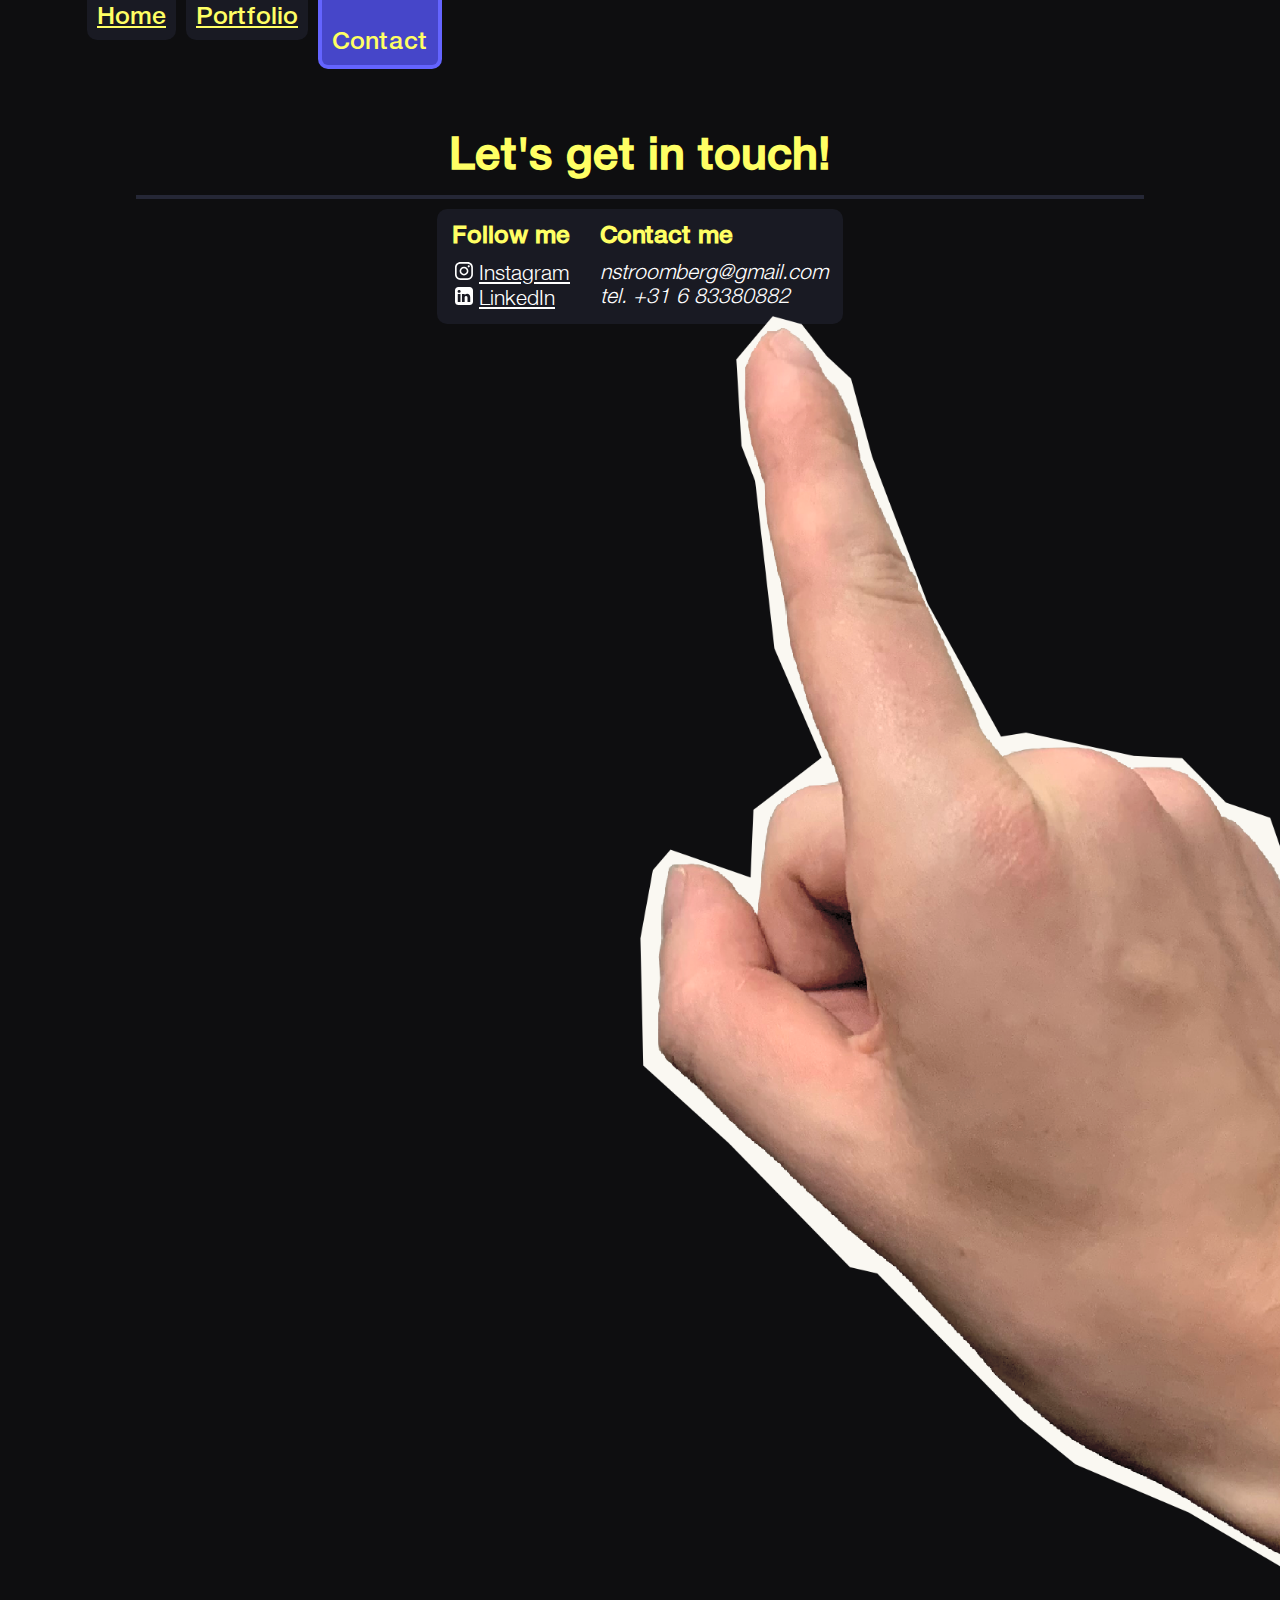
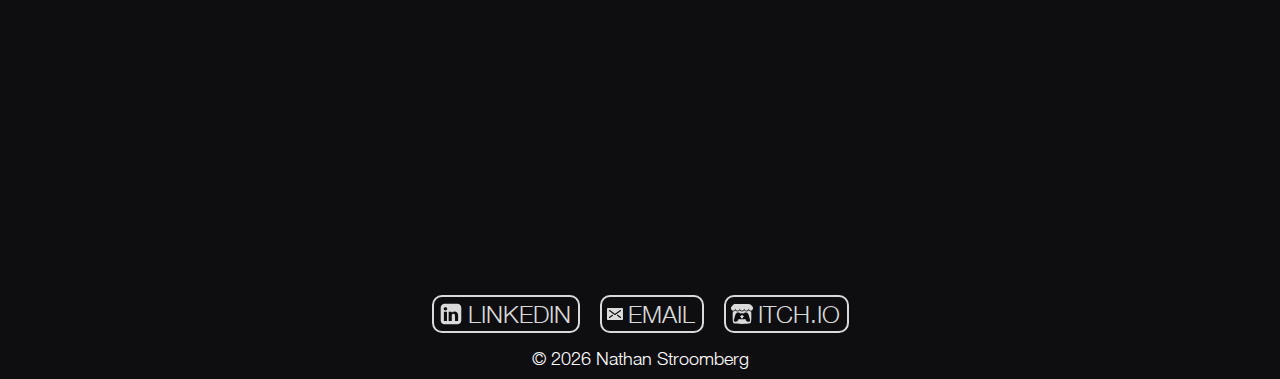
<file: contact/index.html>
<!DOCTYPE html>
<html lang="en">
<head>
    <meta charset="UTF-8">
    <meta name="viewport" content="width=device-width, initial-scale=1.0">
    <link href="../styles.css" rel="stylesheet">
    <script defer src="../scripts.js"></script>
    <link rel="icon" href="favicon.ico" type="image/x-icon">
    <title>Nathan Stroomberg</title>
</head>
<body style="overflow-x: hidden;">
    <div class="background-wrapper">
        
        <!-- headers -->
        <header>
            <a href="../" class="navlink">Home</a>
            <a href="../portfolio/" class="navlink">Portfolio</a>
            <a href="../contact/" class="navlink navlink_selected">Contact</a>
            <!-- <a href="pages/about/" class="navlink">About me</a> -->
        </header> 
        
        <div id="kleinlijntje"></div>

        <h2>Let's get in touch!</h2>

        <div style="display: flex; flex-direction: column; align-items: center;">
            <div class="project_block project_block_text" id="contact_box" style="display: flex; flex-direction: row; gap: 30px">
                <div>
                    <h3>Follow me</h3>
                    <a href="https://www.instagram.com/jeditor.games"target="_blank">
                        <span class="kadence-svg-iconset">
                            <svg class="kadence-svg-icon kadence-linkedin-svg" fill="currentColor" version="1.1" xmlns="http://www.w3.org/2000/svg" width="20" height="20" viewBox="0 2 28 24">
                                <title>Instagram</title>
                                <path d="M22.3,8.4c-0.8,0-1.4,0.6-1.4,1.4c0,0.8,0.6,1.4,1.4,1.4c0.8,0,1.4-0.6,1.4-1.4C23.7,9,23.1,8.4,22.3,8.4z"/>
                                <path d="M16,10.2c-3.3,0-5.9,2.7-5.9,5.9s2.7,5.9,5.9,5.9s5.9-2.7,5.9-5.9S19.3,10.2,16,10.2z M16,19.9c-2.1,0-3.8-1.7-3.8-3.8   c0-2.1,1.7-3.8,3.8-3.8c2.1,0,3.8,1.7,3.8,3.8C19.8,18.2,18.1,19.9,16,19.9z"/>
                                <path d="M20.8,4h-9.5C7.2,4,4,7.2,4,11.2v9.5c0,4,3.2,7.2,7.2,7.2h9.5c4,0,7.2-3.2,7.2-7.2v-9.5C28,7.2,24.8,4,20.8,4z M25.7,20.8   c0,2.7-2.2,5-5,5h-9.5c-2.7,0-5-2.2-5-5v-9.5c0-2.7,2.2-5,5-5h9.5c2.7,0,5,2.2,5,5V20.8z"/>
                            </svg>
                        </span>
                        <u>Instagram</u>
                    </a>
                    <br>
                    <a href="https://www.linkedin.com/in/nathan-stroomberg/"target="_blank">
                        <span class="kadence-svg-iconset">
                            <svg class="kadence-svg-icon kadence-linkedin-svg" fill="currentColor" version="1.1" xmlns="http://www.w3.org/2000/svg" width="24" height="24" viewBox="0 -2 20 28">
                                <title>Linkedin</title>
                                <path d="M3.703 22.094h3.609v-10.844h-3.609v10.844zM7.547 7.906c-0.016-1.062-0.781-1.875-2.016-1.875s-2.047 0.812-2.047 1.875c0 1.031 0.781 1.875 2 1.875h0.016c1.266 0 2.047-0.844 2.047-1.875zM16.688 22.094h3.609v-6.219c0-3.328-1.781-4.875-4.156-4.875-1.937 0-2.797 1.078-3.266 1.828h0.031v-1.578h-3.609s0.047 1.016 0 10.844v0h3.609v-6.062c0-0.313 0.016-0.641 0.109-0.875 0.266-0.641 0.859-1.313 1.859-1.313 1.297 0 1.813 0.984 1.813 2.453v5.797zM24 6.5v15c0 2.484-2.016 4.5-4.5 4.5h-15c-2.484 0-4.5-2.016-4.5-4.5v-15c0-2.484 2.016-4.5 4.5-4.5h15c2.484 0 4.5 2.016 4.5 4.5z"></path>
                            </svg>
                        </span>
                        <u>LinkedIn</u>
                    </a>
                </div>
                <div>
                    <h3>Contact me</h3>
                    <i>
                        nstroomberg@gmail.com 
                    </i>
                    <br>
                    <i>
                        tel. +31 6 83380882
                    </i>
                </div>
            </div>
        </div>
        <div>
            <img src="HandRightNegFinger1.png" id="finger_pointing_image">
        </div>

        <footer>
            <div id="footer_links">
                <a href="https://www.linkedin.com/in/nathan-stroomberg/"target="_blank">
                    <span class="kadence-svg-iconset">
                        <svg class="kadence-svg-icon kadence-linkedin-svg" fill="currentColor" version="1.1" xmlns="http://www.w3.org/2000/svg" width="24" height="28" viewBox="0 0 24 28">
                            <title>Linkedin</title>
                            <path d="M3.703 22.094h3.609v-10.844h-3.609v10.844zM7.547 7.906c-0.016-1.062-0.781-1.875-2.016-1.875s-2.047 0.812-2.047 1.875c0 1.031 0.781 1.875 2 1.875h0.016c1.266 0 2.047-0.844 2.047-1.875zM16.688 22.094h3.609v-6.219c0-3.328-1.781-4.875-4.156-4.875-1.937 0-2.797 1.078-3.266 1.828h0.031v-1.578h-3.609s0.047 1.016 0 10.844v0h3.609v-6.062c0-0.313 0.016-0.641 0.109-0.875 0.266-0.641 0.859-1.313 1.859-1.313 1.297 0 1.813 0.984 1.813 2.453v5.797zM24 6.5v15c0 2.484-2.016 4.5-4.5 4.5h-15c-2.484 0-4.5-2.016-4.5-4.5v-15c0-2.484 2.016-4.5 4.5-4.5h15c2.484 0 4.5 2.016 4.5 4.5z"></path>
                        </svg>
                    </span>
                    LINKEDIN
                </a>
                <a href="mailto:nstroomberg@gmail.com"target="_blank">
                    <svg class="kadence-svg-icon kadence-email-svg" fill="currentColor" version="1.1" xmlns="http://www.w3.org/2000/svg" width="16" height="16" viewBox="0 0 16 16">
                        <title>Email</title>
                        <path d="M15 2h-14c-0.55 0-1 0.45-1 1v10c0 0.55 0.45 1 1 1h14c0.55 0 1-0.45 1-1v-10c0-0.55-0.45-1-1-1zM5.831 9.773l-3 2.182c-0.1 0.073-0.216 0.108-0.33 0.108-0.174 0-0.345-0.080-0.455-0.232-0.183-0.251-0.127-0.603 0.124-0.786l3-2.182c0.251-0.183 0.603-0.127 0.786 0.124s0.127 0.603-0.124 0.786zM13.955 11.831c-0.11 0.151-0.282 0.232-0.455 0.232-0.115 0-0.23-0.035-0.33-0.108l-3-2.182c-0.251-0.183-0.307-0.534-0.124-0.786s0.535-0.307 0.786-0.124l3 2.182c0.251 0.183 0.307 0.535 0.124 0.786zM13.831 4.955l-5.5 4c-0.099 0.072-0.215 0.108-0.331 0.108s-0.232-0.036-0.331-0.108l-5.5-4c-0.251-0.183-0.307-0.534-0.124-0.786s0.535-0.307 0.786-0.124l5.169 3.759 5.169-3.759c0.251-0.183 0.603-0.127 0.786 0.124s0.127 0.603-0.124 0.786z"></path>
				    </svg>
                    EMAIL
                </a>
                <a href="https://jeditor.itch.io"target="_blank">
                    <svg xmlns="http://www.w3.org/2000/svg" fill="currentColor" width="22px" height="22px" viewBox="0 0 32 32">
                    <path d="M4.172 1.787c-1.396 0.828-4.145 3.984-4.172 4.812v1.375c0 1.735 1.625 3.267 3.099 3.267 1.771 0 3.251-1.469 3.251-3.213 0 1.744 1.421 3.213 3.197 3.213 1.771 0 3.151-1.469 3.151-3.213 0 1.744 1.516 3.213 3.287 3.213h0.032c1.776 0 3.291-1.469 3.291-3.213 0 1.744 1.381 3.213 3.152 3.213s3.197-1.469 3.197-3.213c0 1.744 1.475 3.213 3.245 3.213 1.479 0 3.104-1.532 3.104-3.267v-1.375c-0.032-0.828-2.776-3.984-4.177-4.812-4.339-0.156-7.344-0.183-11.823-0.183-4.484 0.005-10.593 0.073-11.828 0.183zM12.677 10.421c-0.183 0.308-0.385 0.568-0.625 0.797v0.005c-0.672 0.651-1.588 1.057-2.599 1.057-1.016 0-1.932-0.407-2.599-1.063-0.245-0.235-0.428-0.489-0.6-0.787-0.167 0.297-0.4 0.552-0.645 0.787-0.672 0.656-1.588 1.063-2.599 1.063 0 0 0 0-0.005 0-0.12 0-0.245-0.036-0.349-0.073-0.14 1.485-0.203 2.901-0.224 3.937v0.005c-0.005 0.527-0.005 0.953-0.011 1.552 0.032 3.115-0.307 10.089 1.376 11.803 2.604 0.604 7.396 0.88 12.197 0.885h0.005c4.807-0.005 9.593-0.281 12.197-0.885 1.683-1.713 1.344-8.688 1.376-11.803-0.005-0.599-0.005-1.025-0.011-1.552v-0.005c-0.021-1.036-0.079-2.452-0.224-3.937-0.099 0.037-0.229 0.073-0.349 0.073 0 0-0.005 0-0.005 0-1.011 0-1.927-0.407-2.599-1.063h0.005c-0.245-0.235-0.479-0.489-0.645-0.787h-0.005c-0.167 0.297-0.355 0.552-0.595 0.787-0.667 0.656-1.583 1.063-2.599 1.063-1.011 0-1.927-0.407-2.599-1.063-0.24-0.229-0.443-0.495-0.615-0.787l-0.011-0.016c-0.172 0.308-0.38 0.573-0.615 0.803-0.672 0.656-1.588 1.063-2.599 1.063 0 0-0.005 0-0.005 0-0.031 0-0.068 0-0.104-0.005-0.036 0.005-0.073 0.005-0.109 0.005 0 0 0 0-0.005 0-1.011 0-1.927-0.407-2.593-1.063-0.24-0.229-0.443-0.495-0.609-0.787l-0.011-0.016zM10.005 13.875c1.057 0.005 1.995 0 3.161 1.271 0.916-0.093 1.875-0.14 2.833-0.14s1.917 0.047 2.833 0.14c1.167-1.271 2.104-1.271 3.161-1.271h0.005c0.5 0 2.5 0 3.891 3.912l1.495 5.369c1.109 3.995-0.355 4.095-2.177 4.095-2.708-0.1-4.208-2.068-4.208-4.037-1.5 0.251-3.251 0.371-5 0.371s-3.5-0.12-4.995-0.371c0 1.969-1.5 3.937-4.208 4.037-1.828-0.005-3.292-0.1-2.183-4.095l1.495-5.369c1.396-3.912 3.396-3.912 3.896-3.912zM16 16.953c-0.005 0-2.849 2.62-3.364 3.547l1.864-0.073v1.625c0 0.079 0.751 0.047 1.5 0.011 0.749 0.036 1.495 0.068 1.495-0.011v-1.625l1.869 0.073c-0.515-0.927-3.364-3.547-3.364-3.547z"/>
                    </svg>
                    ITCH.IO
                </a>
            </div>
            <p>© 2026 Nathan Stroomberg</p>
        </footer>
    </div>
</body>
</html>
</file>
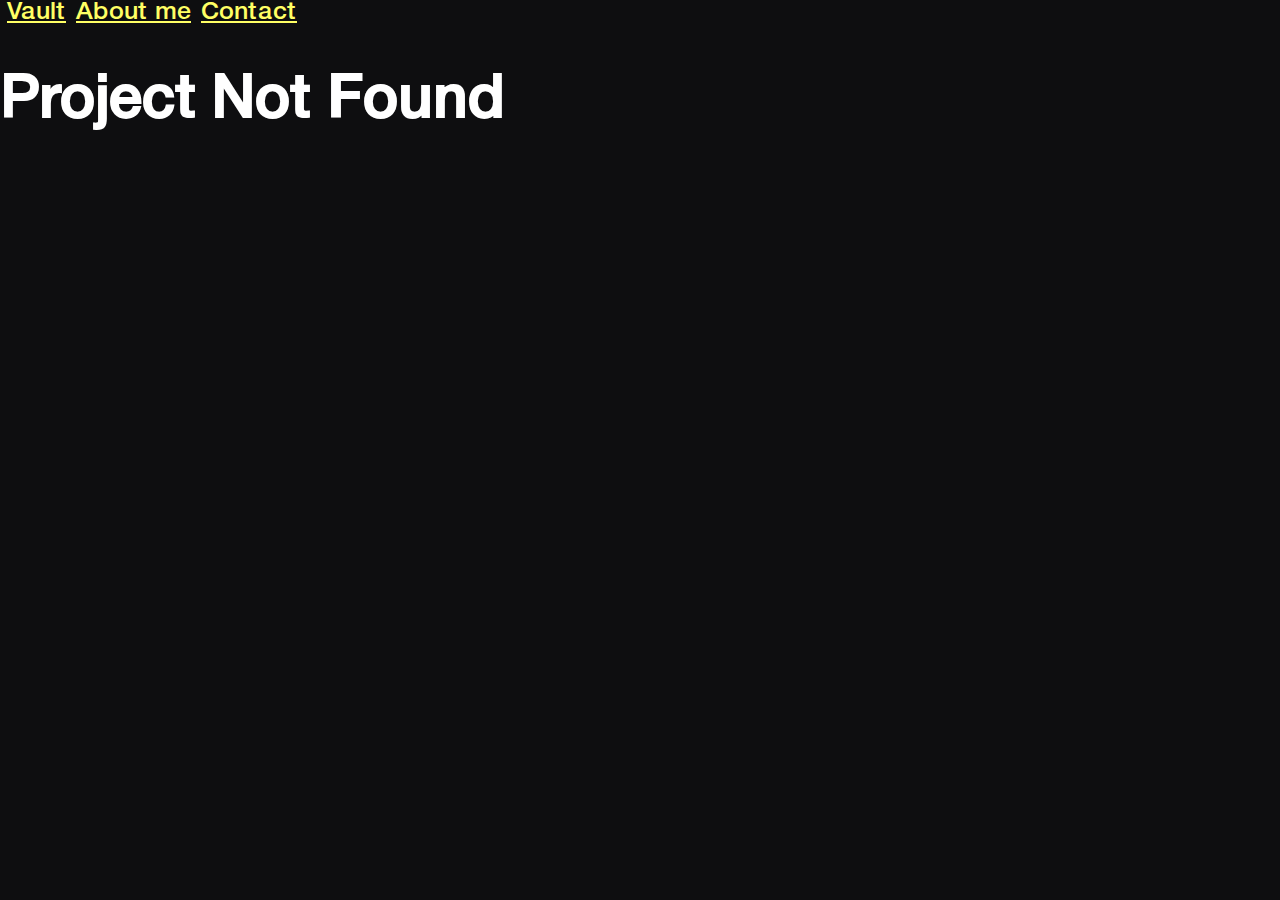
<file: project/index.html>
<!DOCTYPE html>
<html lang="en">
<head>
  <meta charset="UTF-8" />
  <meta name="viewport" content="width=device-width, initial-scale=1.0" />
  <link href="../styles.css" rel="stylesheet" />
  <link rel="icon" href="../favicon.ico" type="image/x-icon" />
  <script defer src="../scripts.js"></script>
  <title>Jeditor</title>
</head>
<body>
    <header>
        <a href="../index.html">Vault</a>
        <a href="../index.html#about">About me</a>
        <a href="../index.html#contact">Contact</a>
    </header>
    
    <div class = "project-container">
        <h1 id="project-title">Loading...</h1>
        <div id="project-content"></div>
    </div>
    <script src="project-loader.js"></script>
</body>
</html>
</file>
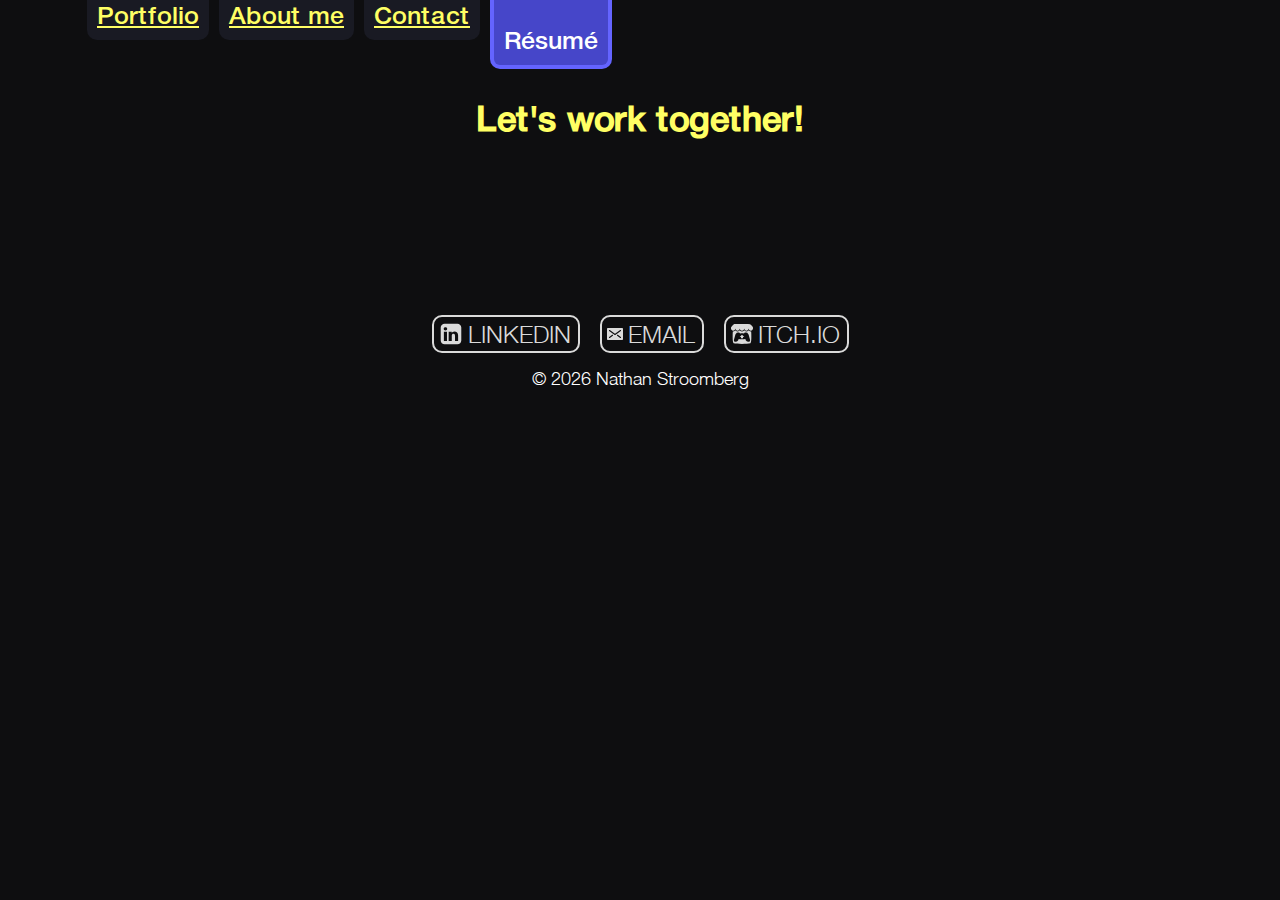
<file: resume/index.html>
<!DOCTYPE html>
<html lang="en">
<head>
    <meta charset="UTF-8">
    <meta name="viewport" content="width=device-width, initial-scale=1.0">
    <link href="../styles.css" rel="stylesheet">
    <script defer src="../scripts.js"></script>
    <link rel="icon" href="favicon.ico" type="image/x-icon">
    <title>Nathan Stroomberg</title>
</head>
<body style="overflow-x: hidden;">
    <div class="background-wrapper">
        
        <!-- headers -->
        <header>
            <a href="../" class="navlink">Portfolio</a>
            <a href="../about/" class="navlink">About me</a>
            <a href="../contact/" class="navlink">Contact</a>
            <div class="navlink navlink_selected">Résumé</div>
            <!-- <a href="pages/about/" class="navlink">About me</a> -->
        </header> 
        
        <div id="kleinlijntje"></div>

        <h3 style="text-align: center;">Let's work together!</h3>

        <div style="display: flex; flex-direction: column; align-items: center;">
            <!--  -->
        </div>

        <footer>
            <div id="footer_links">
                <a href="https://www.linkedin.com/in/nathan-stroomberg/"target="_blank">
                    <span class="kadence-svg-iconset">
                        <svg class="kadence-svg-icon kadence-linkedin-svg" fill="currentColor" version="1.1" xmlns="http://www.w3.org/2000/svg" width="24" height="28" viewBox="0 0 24 28">
                            <title>Linkedin</title>
                            <path d="M3.703 22.094h3.609v-10.844h-3.609v10.844zM7.547 7.906c-0.016-1.062-0.781-1.875-2.016-1.875s-2.047 0.812-2.047 1.875c0 1.031 0.781 1.875 2 1.875h0.016c1.266 0 2.047-0.844 2.047-1.875zM16.688 22.094h3.609v-6.219c0-3.328-1.781-4.875-4.156-4.875-1.937 0-2.797 1.078-3.266 1.828h0.031v-1.578h-3.609s0.047 1.016 0 10.844v0h3.609v-6.062c0-0.313 0.016-0.641 0.109-0.875 0.266-0.641 0.859-1.313 1.859-1.313 1.297 0 1.813 0.984 1.813 2.453v5.797zM24 6.5v15c0 2.484-2.016 4.5-4.5 4.5h-15c-2.484 0-4.5-2.016-4.5-4.5v-15c0-2.484 2.016-4.5 4.5-4.5h15c2.484 0 4.5 2.016 4.5 4.5z"></path>
                        </svg>
                    </span>
                    LINKEDIN
                </a>
                <a href="mailto:nstroomberg@gmail.com"target="_blank">
                    <svg class="kadence-svg-icon kadence-email-svg" fill="currentColor" version="1.1" xmlns="http://www.w3.org/2000/svg" width="16" height="16" viewBox="0 0 16 16">
                        <title>Email</title>
                        <path d="M15 2h-14c-0.55 0-1 0.45-1 1v10c0 0.55 0.45 1 1 1h14c0.55 0 1-0.45 1-1v-10c0-0.55-0.45-1-1-1zM5.831 9.773l-3 2.182c-0.1 0.073-0.216 0.108-0.33 0.108-0.174 0-0.345-0.080-0.455-0.232-0.183-0.251-0.127-0.603 0.124-0.786l3-2.182c0.251-0.183 0.603-0.127 0.786 0.124s0.127 0.603-0.124 0.786zM13.955 11.831c-0.11 0.151-0.282 0.232-0.455 0.232-0.115 0-0.23-0.035-0.33-0.108l-3-2.182c-0.251-0.183-0.307-0.534-0.124-0.786s0.535-0.307 0.786-0.124l3 2.182c0.251 0.183 0.307 0.535 0.124 0.786zM13.831 4.955l-5.5 4c-0.099 0.072-0.215 0.108-0.331 0.108s-0.232-0.036-0.331-0.108l-5.5-4c-0.251-0.183-0.307-0.534-0.124-0.786s0.535-0.307 0.786-0.124l5.169 3.759 5.169-3.759c0.251-0.183 0.603-0.127 0.786 0.124s0.127 0.603-0.124 0.786z"></path>
				    </svg>
                    EMAIL
                </a>
                <a href="https://jeditor.itch.io"target="_blank">
                    <svg xmlns="http://www.w3.org/2000/svg" fill="currentColor" width="22px" height="22px" viewBox="0 0 32 32">
                    <path d="M4.172 1.787c-1.396 0.828-4.145 3.984-4.172 4.812v1.375c0 1.735 1.625 3.267 3.099 3.267 1.771 0 3.251-1.469 3.251-3.213 0 1.744 1.421 3.213 3.197 3.213 1.771 0 3.151-1.469 3.151-3.213 0 1.744 1.516 3.213 3.287 3.213h0.032c1.776 0 3.291-1.469 3.291-3.213 0 1.744 1.381 3.213 3.152 3.213s3.197-1.469 3.197-3.213c0 1.744 1.475 3.213 3.245 3.213 1.479 0 3.104-1.532 3.104-3.267v-1.375c-0.032-0.828-2.776-3.984-4.177-4.812-4.339-0.156-7.344-0.183-11.823-0.183-4.484 0.005-10.593 0.073-11.828 0.183zM12.677 10.421c-0.183 0.308-0.385 0.568-0.625 0.797v0.005c-0.672 0.651-1.588 1.057-2.599 1.057-1.016 0-1.932-0.407-2.599-1.063-0.245-0.235-0.428-0.489-0.6-0.787-0.167 0.297-0.4 0.552-0.645 0.787-0.672 0.656-1.588 1.063-2.599 1.063 0 0 0 0-0.005 0-0.12 0-0.245-0.036-0.349-0.073-0.14 1.485-0.203 2.901-0.224 3.937v0.005c-0.005 0.527-0.005 0.953-0.011 1.552 0.032 3.115-0.307 10.089 1.376 11.803 2.604 0.604 7.396 0.88 12.197 0.885h0.005c4.807-0.005 9.593-0.281 12.197-0.885 1.683-1.713 1.344-8.688 1.376-11.803-0.005-0.599-0.005-1.025-0.011-1.552v-0.005c-0.021-1.036-0.079-2.452-0.224-3.937-0.099 0.037-0.229 0.073-0.349 0.073 0 0-0.005 0-0.005 0-1.011 0-1.927-0.407-2.599-1.063h0.005c-0.245-0.235-0.479-0.489-0.645-0.787h-0.005c-0.167 0.297-0.355 0.552-0.595 0.787-0.667 0.656-1.583 1.063-2.599 1.063-1.011 0-1.927-0.407-2.599-1.063-0.24-0.229-0.443-0.495-0.615-0.787l-0.011-0.016c-0.172 0.308-0.38 0.573-0.615 0.803-0.672 0.656-1.588 1.063-2.599 1.063 0 0-0.005 0-0.005 0-0.031 0-0.068 0-0.104-0.005-0.036 0.005-0.073 0.005-0.109 0.005 0 0 0 0-0.005 0-1.011 0-1.927-0.407-2.593-1.063-0.24-0.229-0.443-0.495-0.609-0.787l-0.011-0.016zM10.005 13.875c1.057 0.005 1.995 0 3.161 1.271 0.916-0.093 1.875-0.14 2.833-0.14s1.917 0.047 2.833 0.14c1.167-1.271 2.104-1.271 3.161-1.271h0.005c0.5 0 2.5 0 3.891 3.912l1.495 5.369c1.109 3.995-0.355 4.095-2.177 4.095-2.708-0.1-4.208-2.068-4.208-4.037-1.5 0.251-3.251 0.371-5 0.371s-3.5-0.12-4.995-0.371c0 1.969-1.5 3.937-4.208 4.037-1.828-0.005-3.292-0.1-2.183-4.095l1.495-5.369c1.396-3.912 3.396-3.912 3.896-3.912zM16 16.953c-0.005 0-2.849 2.62-3.364 3.547l1.864-0.073v1.625c0 0.079 0.751 0.047 1.5 0.011 0.749 0.036 1.495 0.068 1.495-0.011v-1.625l1.869 0.073c-0.515-0.927-3.364-3.547-3.364-3.547z"/>
                    </svg>
                    ITCH.IO
                </a>
            </div>
            <p>© 2026 Nathan Stroomberg</p>
        </footer>
    </div>
</body>
</html>
</file>
<file: styles.css>
html, body {
    margin: 0;  /* Remove default margin from body */
}

body {
    background-color: #0e0e10;
    color: #ffffff;
    font-size: 30px;
    font-family: 'Helvetica Neue', 'Trebuchet MS', 'Lucida Sans Unicode', 'Lucida Grande', 'Lucida Sans', Arial, sans-serif;
    margin: 0 auto;
    min-height: 100vh;

    /* background-image: url('Images/bggif.gif');
    background-size: contain;
    background-repeat: no-repeat; Prevents the GIF from repeating */
}



.intro_babbel {
    margin-top:50px;
    margin-bottom:500px;
}

#home_video {
  position: absolute;
  width: 100%;           /* Full width of parent */
  height: 300px;         /* Or any desired height */
  overflow: hidden;      /* Hide overflow to crop */
  z-index: -1; /* Puts it behind content */
}

#home_video video {
  position:fixed;
  left: 50%;
  transform: translateX(-50%);
  width: 100%;
  height: auto;

  /* Optional: ensure it covers even if aspect ratio doesn't match */
  min-height: 100%;
  object-fit: cover;     /* Crops and fills */
}


/* Mid column */
.background-wrapper {
    max-width: 1120px;
    width: 100%;
    position: relative;
    top: 0;
    left: 50%;
    transform: translateX(-50%);
    min-height: 100vh;
}

header {
    font-size: 25px;
    justify-content: left;
    display: flex;
    padding: 7px;
    padding-top: 0px;
    margin-bottom: 14px;
    gap: 10px;
}

.navlink {
    padding: 10px;
    padding-top: 5px;
    background-color: #191a23;
    border-bottom-left-radius: 10px;
    border-bottom-right-radius: 10px;
    height: 100%;
}

.navlink_selected {
    border: 4px rgb(100,100,255) solid;
    border-top: 0px;
    background-color: #4646c9;
    padding-top: 30px;
    text-decoration: none;
}


#kleinlijntje{
    height: 15px;
}

.intro_box {
    max-width: 960px;
    scale: 110%;
    display: inline-block;
    background-color: #191a23;
    margin: 10px auto;
    padding-right:10px;
    border-radius: 100px;
    display: flex;
    align-items: center; /* vertically align image and text */
    gap: 24px; /* space between image and text */
    margin-bottom: 0px;
    
}


p {
    font-weight: 200;
    font-size: 1.2rem;
    margin-top: 0px;
    margin-bottom: 10px;
}

b {
    color: rgb(255, 255, 255)
}




.profile_picture img {
    margin: 10px;
    width: 90px; /* adjust as needed */
    height: auto;
}

.intro_text {
    font-weight: 200;
    font-size: 1.2rem; /* or whatever size you want */
}

.profile_picture img {

    max-width: 100px;
}

.game_flexbox {
  font-size: 16px;
  display: flex;
  justify-content: center;
  gap: 20px;
  align-items: start;
  margin-bottom: 110px;
}

.game_grid_small {
    max-width: 960px;
    margin: 0 auto;
    font-size: 16px;
    background-color: #0e0e10;
    display: grid;
    grid-template-columns: repeat(4, 1fr);
    justify-content: space-between;
    gap: 20px;
}

.game_item_small {
  max-width: 200px;
}

.game_item {
    width:300px;
    background-color: rgba(25, 26, 35, 1);
    padding: 8px;
    border: 4px rgba(25, 26, 35, 1) solid;
    border-radius: 10px;
    display: inline-block;
    transition: all 300ms ease-in;
    transform: scale(1);
    position: relative;
    overflow: hidden;
    max-height: 420px; /* Set an initial max-height */
    text-decoration: none;
}




.game_item:hover {
    padding: 8px;
    border: 4px rgb(100,100,255) solid;
    z-index: 2;
    transition: all 0.1s ease-in;
    transform: scale(1.03) rotate(-0.0deg);
    background-color: #4646c9;
    max-height: 100vh; /* Increase max-height on hover */
}

.game_item_small:hover {
    height: auto;
}

.transparent_gradient {
    display: block;
    position: absolute;
    bottom: 0;
    left: 0;
    width: 100%;
    height: 40px;
    background: linear-gradient(180deg, transparent 0, rgba(25, 26, 35, 1))
}

.game_item:hover .transparent_gradient {
    visibility: hidden;
}


.game_thumb img {
  display: block;
  width: 100%;
  height: auto;
}

.game_tags {
    color: #0e0e10;
    display: flex;
    flex-direction: row;
    flex-wrap: wrap;
    gap: 4px;
    margin-bottom: 6px;
}

.game_tags .tag {
    border-radius: 6px;
    padding: 1px 5px;
    background-color: var(--tag-color, #ec7d7d);
    color: rgb(35, 35, 39);
    font-size: 0.9em;
    white-space: nowrap;
}

.tag[data-tag="3c's"]        { --tag-color: #7be685; } 
.tag[data-tag="playtesting"] { --tag-color: #6baed6; } 
.tag[data-tag="leadership"]  { --tag-color: #a78bca; } 
.tag[data-tag="narrative"]   { --tag-color: #e07bb5; } 
.tag[data-tag="progression"] { --tag-color: #f0a868; } 
.tag[data-tag="combat"]      { --tag-color: #d45f5f; }
.tag[data-tag="systems"]     { --tag-color: #7abf6e; } 
.tag[data-tag="level"]       { --tag-color: #cd8e8e; } 
.tag[data-tag="audio"]       { --tag-color: #e0845a; }
.tag[data-tag="gamefeel"]    { --tag-color: #73d6c9; } 
.tag[data-tag="techdesign"]  { --tag-color: #5ba3c9; } 
.tag[data-tag="artistic"]    { --tag-color: #c9b75b; } 
.tag[data-tag="boardgame"]   { --tag-color: #c95b75; } 
.tag[data-tag="audience"]    { --tag-color: #e7d164; } 

.game_data {
  margin-top: 0.75em;
  display: flex;
  flex-direction: column;
  gap: 4px;
}

.game_title_row {
    display: flex;
    align-items: center;
    justify-content: space-between;
    gap: 8px;
    margin-bottom: 5px;
}

.game_title {
    font-size: 1.2em;
    text-decoration: none;
}

.game_icons {
    display: inline-flex;
    align-items: center;
    gap:7px;
}

.game_text {
    font-size: .95em;
    color: #dadada;
    font-weight: 300;
    letter-spacing: 0.3px;
}

.game_skills {
    background-color: rgba(51, 54, 76, 0.466);
    margin-top: 8px;
    padding: 4px;

    color: #ffffff;
}


.year-header {
    color: #FFFF64;
    margin-bottom: 20px;
    margin-top: 40px;
    padding: 15px;
    text-align: center;
    font-size: 55px;
    background-color: #49111c00;
    max-width: 100%;
}

a {
    color: #FFFF64;

}

ul {
    margin: 0px;
    margin-bottom: 15px;
    padding-left: 25px;
}

li {
    margin-bottom: 3px;
}

.project_container {
    background-color: #191a23;
    display: flex;
    flex-direction: column;
    min-height: 100vh;
    justify-content: center;
    border-radius: 10px;
}


@font-face {
    font-family: 'Helvetica Neue';
    src: url('Fonts/HelveticaNeue-Medium.ttf') format('truetype');
    font-weight: 500;
    font-style: normal;
    font-display: swap;
}

@font-face {
    font-family: 'Helvetica Neue';
    src: url('Fonts/HelveticaNeue-Light.ttf') format('truetype');
    font-weight: 300;
    font-style: normal;
    font-display: swap;
}

h2 {
    color:#FFFF64;
    margin-bottom: 10px;
    margin-top: 30px;
    text-align: center;
}

h2::after {
    content: '';
    display: block;
    height: 4px;
    background: #252736;
    margin-top: 15px;
    width: 90%;
    margin-left: auto;
    margin-right: auto;
}

h3 {
    text-align: left;
    color:#FFFF64;
    margin-bottom: 10px;
    margin-top: auto;
}

.project_body {
    padding: 15px;
    color: #c1bdbd;
    display: flex;
    flex-direction: column;
    gap: 30px;
}

.project_game_title {
    color: #FFFF64;
    margin-top: 0px;
    padding-top: 15px;
    text-align: center;
    font-size: 55px;
    max-width: 100%;
}

.project_game_title_function {
    color: rgba(25, 26, 35, 1);
    margin-bottom: 20px;
    margin-top: 0px;
    padding: 15px;
    text-align: center;
    font-size: 40px;
    max-width: 100%;
}


figure {
    margin: 0px;
}

figcaption {
    font-weight: 200;
    font-size: 0.5em;
    margin: 10px;
    margin-top: 0px;
}

.lr_container {
    display: flex;
    justify-content: space-between;
    align-items: flex-start; /* Aligns both the video and the text block to the top */
    gap: 10px; /* Adjust space between the image and text section */
}

.ud_container {
    display: flex;
    flex-direction: column;
    width: 50%;
    gap: 10px;
}

.project_image img{
    width: 100%;
    height: 100%;
    object-fit: contain;
}


.lr_container img{
  width: 100%;
  height: 100%;
  object-fit: contain; /* Ensures the image covers the div */
  margin: 0px;
  padding: 0px;
}

.project_block video {
    max-width: 100%;
    margin: 0px;
}

.lr_container video {
    width: 100%; /* Ensures all videos take up the same width */
    height: auto; /* Adjusts the height to maintain the aspect ratio */
    object-fit: contain; /* Ensures videos fit within their container without distortion */
    margin: 0px;
    padding: 0px;
}

.project_video_small {
    max-width: 400px;
}

.project_block {
    border-radius: 10px;
    font-size: 0.7em;
    font-weight: 300;
    background-color: #252736;
    color: #ffffff;
    max-width: 100%;
}

.project_block img, .project_block video {
    width: 100%;           /* Optional: scale image/video to fill container */
    height: auto;          /* Optional: maintain aspect ratio */
    border-top-left-radius: 10px;
    border-top-right-radius: 10px;
}

#core_loop_image {
    width:180%;
}

.project_block_text {
    
    padding: 15px;
}

.project_block_floating_text {
    margin: 15px;
    background-color: transparent;
}

.lr_container #narrow_project_block_text {
    max-width: 250px;
}

.project_block_figure {
    font-size: 1em;
    transition: transform 0.3s ease; /* Smooth transition for scaling */
}
/* 
.project_block_figure:hover {
    transform: scale(1.1);
} */


.project_block li{
    padding-top: 10px;
}

#project_showcase_video {
    scale: 1.0;
    background-color: black;
    filter: brightness(30%);
}

/* Home */
#about_box {
    max-width: 500px;
    background-color: rgba(25, 26, 35, 0.9);
}


/* contact */
#contact_box {
    max-width: 500px;
    background-color: rgba(25, 26, 35, 1);
}

#contact_box a{
    color: white;
    text-decoration: none;
}



#finger_pointing_image {
    position: relative;
    top: -8px;
    left: 50%;
    width: 120%;
    object-fit: cover;
}

.game_flexbox_grid {
    font-size: 16px;
    display: flex;
    justify-content: center;
    gap: 20px;
    align-items: flex-start;
    margin-bottom: 110px;
    margin-left: 60px;
}

.game_column {
    display: flex;
    flex-direction: column;
    gap: 20px;
    align-items: flex-start;
    font-size: 16px
}




@media (max-width: 768px) {
    .lr_container {
        flex-direction: column;
    }
    .lr_container .lr_container{
        flex-direction: row;
    }
    .lr_container .project_block_text, .lr_container #narrow_project_block_text {
        max-width: 100%;    
    }
    .game_flexbox {
        flex-direction: column;
        align-items: center;
    }

    .game_item {
        max-height: 100%;
    }
    .transparent_gradient {
        visibility: hidden;
}
}

.image-wrapper {
  display: flex;
  justify-content: center;
  align-items: center;
  position: fixed;
  top: 0;
  left: 0;
  width: 100%;
  height: 100%;
  z-index: 999;
}


.img_fullsize {
  display: flex;
  justify-content: center;
  align-items: center;
  position: fixed;
  top: 0;
  left: 0;
  width: 100%;
  height: 100%;
  z-index: 999;
}

.img_fullsize {
  max-width: 100%;
  max-height: 100%;
  cursor: zoom-out;
}

#project_info {
    display: flex;
    flex-direction: row;
}

#project_info > div {
  flex: 1;
  min-width: 0;
}




/* FOOTER */

footer {
    background-color: #0e0e10;
    display: flex;
    flex-direction: column;
    margin-top: 150px;
    align-items: center;
    gap: 15px;
    padding-top: 15px;
}

#footer_links{
    display:flex;
    gap:20px;
}

#footer_links a{
    display: inline-flex;
    align-items: center;
    justify-content: center;
    padding: 3px;
    padding-left: 5px;
    padding-right: 7px;
    font-size: 0.8em;
    font-weight: 300;
    color: #dadada;
    text-decoration: none;
    border-radius: 10px;
    border-width: 2px;
    border-color:#dadada;
    border-style:solid;
    gap:5px;
}

.kadence-svg-iconset {
	display: inline-flex;
	align-self: center;
}

.kadence-svg-iconset svg {
	height: 1em;
	width: 1em;
}


#footer_links a:hover {
    color: rgb(100,100,255) ;
    border-color: rgb(100,100,255) ;
    z-index: 2;
    transition: all 0.08s ease-in;
    max-height: 100vh; /* Increase max-height on hover */
}

footer p{
    font-size: 0.6em;
}

#music-player {
  --mp-bg: rgba(16, 16, 22, 0.82);
  --mp-border: rgba(255, 255, 255, 0.08);
  --mp-accent: #ffffff;
  --mp-accent2: #ffff64;
  --mp-text: #f0ede8;
  --mp-sub: rgba(240, 237, 232, 0.45);
  --mp-radius: 10px;

  position: fixed;
  top: 22px;
  right: 22px;
  z-index: 9999;
  width: 300px;
  border-radius: var(--mp-radius);
  background: var(--mp-bg);
  backdrop-filter: blur(24px) saturate(1.4);
  -webkit-backdrop-filter: blur(24px) saturate(1.4);
  box-shadow: 0 8px 40px rgba(0, 0, 0, 0.55), 0 0 0 0.5px rgba(255, 255, 255, 0.04);
  overflow: hidden;
  transition: box-shadow 0.1s;
}

#music-player:hover {
  box-shadow: 0 12px 50px rgba(0, 0, 0, 0.7), 0 0 0 1px rgba(201, 240, 168, 0.15);
}

/* Ambient glow */
/* .mp-glow {
  position: absolute;
  inset: -60px;
  border-radius: 50%;
  background: radial-gradient(circle, rgba(126, 232, 162, 0.08) 0%, transparent 70%);
  pointer-events: none;
} */

.mp-info {
  display: flex;
  align-items: center;
  gap: 12px;
  padding: 8px;
  margin: 8px;
  justify-content: space-between;
}

.mp-disc {
  flex-shrink: 0;
  width: 60px;
  height: 60px;
  border-radius: 50%;
  background: conic-gradient(from 0deg, #1e1e2a, #3a3a50, #1e1e2a);
  display: flex;
  align-items: center;
  justify-content: center;
  box-shadow: 0 0 0 2px rgba(201, 240, 168, 0.2);
  transition: transform 0.1s;
  overflow: hidden;
}

.mp-disc.spinning {
  animation: spin 4s linear infinite;
}

@keyframes spin {
  to { transform: rotate(360deg); }
}

.mp-disc img {
  width: 100%;
  height: 100%;
  object-fit: cover;
  display: block;
}

.mp-text {
  overflow: hidden;
  flex: 1;
}

.mp-song-name {
  font-weight: bold;
  color: #FFFF64;
  font-size: 15px;
  white-space: nowrap;
  overflow: hidden;
  text-overflow: ellipsis;
  letter-spacing: 0.01em;
}

.mp-artist {
  font-size: 10px;
  color: var(--mp-sub);
  margin-top: 2px;
  white-space: nowrap;
  overflow: hidden;
  text-overflow: ellipsis;
}

/* ── Timeline ── */
.mp-timeline-wrap {
  display: flex;
  align-items: center;
  margin-bottom: 0px;
}

.mp-bar-track {
  position: relative;
  flex: 1;
  height: 5px;
  background: rgba(255, 255, 255, 0.1);
  overflow: visible;
}

.mp-bar-fill {
  position: absolute;
  top: 0;
  left: 0;
  height: 100%;
  width: 0%;
  background: linear-gradient(90deg, var(--mp-accent2), var(--mp-accent));
  pointer-events: none;
  transition: width 0.15s linear;
}

.mp-seek {
  position: absolute;
  inset: -8px 0;
  opacity: 0;
  width: 100%;
  cursor: pointer;
  margin: 0;
}

.mp-bar-track:hover .mp-bar-fill {
  height: 7px;
  top: -2px;
}

.mp-controls {
  padding-top: 10px;
  display: flex;
  align-items: center;
  justify-content: space-between;
  width: 100%;
}

.mp-btn {
  background: none;
  border: none;
  cursor: pointer;
  display: flex;
  align-items: center;
  justify-content: center;
  color: var(--mp-text);
  border-radius: 50%;
  transition: background 0.15s, color 0.15s, transform 0.1s;
  padding: 0;
}

.mp-btn:hover {
  color: #6464ff;
  transform: scale(1.1);
}

.mp-btn:active {
  transform: scale(0.93);
}

.mp-prev svg,
.mp-next svg {
  width: 18px;
  height: 18px;
}

.mp-play-pause {
  width: 20px;
  height: 20px;
  /* background: var(--mp-accent); */
  /* color: #0f1a0a; */
  border-radius: 50%;
  /* box-shadow: 0 0 18px rgba(201, 240, 168, 0.3); */
}

.mp-play-pause svg {
  width: 18px;
  height: 18px;
}




/* toc.css — floating table of contents, styled for Nathan's portfolio */

#toc {
    position: fixed;
    top: 300px;
    right: 22px;
    z-index: 900;
    width: 200px;
    background: rgba(16, 16, 22, 0.82);
    border-radius: 10px;
    box-shadow: 0 8px 40px rgba(0, 0, 0, 0.55),
                0 0 0 0.5px rgba(255, 255, 255, 0.06);
    padding: 10px 0 12px;
    transition: box-shadow 0.15s;
}

#toc:hover {
    box-shadow: 0 12px 50px rgba(0, 0, 0, 0.7),
                0 0 0 1px rgba(201, 240, 168, 0.12);
}

#toc-label {
    font-size: 0.7em;
    font-weight: 500;
    letter-spacing: 0.08em;
    color: rgba(255, 255, 100);
    padding: 0 14px 8px;
    border-bottom: 0.5px solid rgba(255, 255, 255, 0.07);
    margin-bottom: 6px;
}

#toc ul {
    list-style: none;
    margin: 0;
    padding: 0;
}

#toc ul li {
    margin: 0;
    padding: 0;
}

#toc ul li a {
    display: block;
    padding: 5px 14px;
    font-size: 0.7em;
    font-weight: 300;
    color: rgba(240, 237, 232, 0.5);
    text-decoration: none;
    border-left: 2px solid transparent;
    transition: color 0.15s, border-color 0.15s, background 0.15s;
    line-height: 1.4;
}

#toc ul li a:hover {
    color: #ffffff;
    background: rgba(255, 255, 255, 0.05);
}

#toc ul li a.toc-active {
    color: #FFFF64;
    border-left-color: #FFFF64;
    background: rgba(255, 255, 100, 0.06);
}

/* Hide on small screens where there's no room */
@media (max-width: 1200px) {
    #toc {
        display: none;
    }
}
</file>
